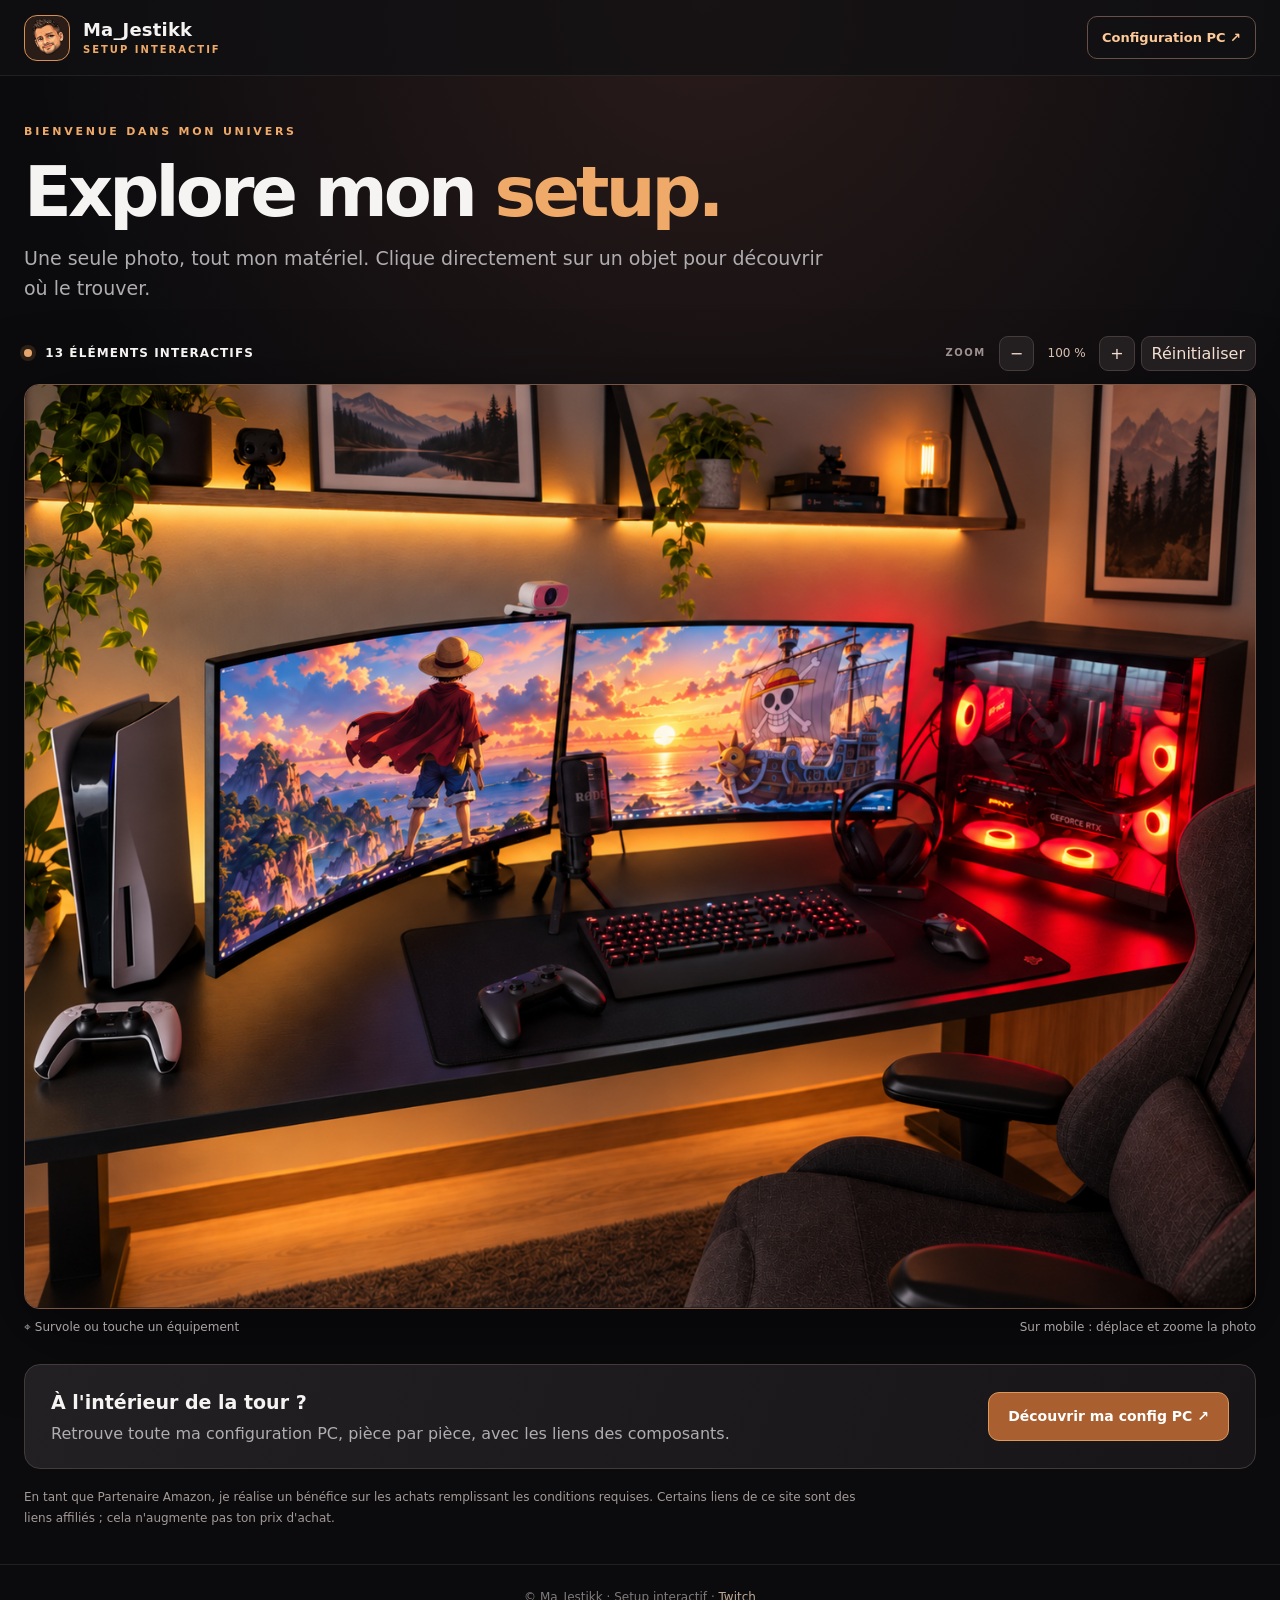
<file: index.html>
<!doctype html>
<html lang="fr">
<head>
  <meta charset="utf-8">
  <meta name="viewport" content="width=device-width, initial-scale=1">
  <meta name="color-scheme" content="dark">
  <meta name="description" content="Découvrez le setup gaming interactif de Ma_Jestikk : cliquez sur un équipement pour retrouver sa référence.">
  <title>Mon Setup Interactif | Ma_Jestikk</title>
  <link rel="stylesheet" href="style.css">
</head>
<body>
  <header class="topbar">
    <a class="brand" href="./" aria-label="Retour à mon setup"><span class="brand-mark"><img src="assets/emoji-ma-jestik-v2.png" alt="" width="40" height="40" style="display:block;width:40px;height:40px;object-fit:contain"></span><span>Ma_Jestikk <small>SETUP INTERACTIF</small></span></a>
    <a class="top-link" href="config-pc.html">Configuration PC <span aria-hidden="true">↗</span></a>
  </header>
  <main class="wrap">
    <div class="hero">
      <span class="eyebrow">BIENVENUE DANS MON UNIVERS</span>
      <h1>Explore mon <span>setup.</span></h1>
      <p>Une seule photo, tout mon matériel. Clique directement sur un objet pour découvrir où le trouver.</p>
    </div>
    <div class="viewer-head">
      <span class="status"><span class="pulse"></span> 13 éléments interactifs</span>
      <div class="zoom-actions"><span class="zoom-caption">ZOOM</span><button id="zoom-out" type="button" aria-label="Dézoomer">−</button><output id="zoom-level" aria-live="polite">100 %</output><button id="zoom-in" type="button" aria-label="Zoomer">+</button><button id="zoom-reset" type="button">Réinitialiser</button></div>
    </div>
    <div class="scene-viewport" id="scene-viewport" tabindex="0" aria-label="Photo interactive. Faites défiler horizontalement sur mobile pour voir l'ensemble des objets.">
      <svg id="scene-map" class="scene-map" xmlns="http://www.w3.org/2000/svg" viewBox="0 0 1448 1086" role="group" aria-label="Photo interactive de mon setup gaming">
        <image href="assets/setup-ma-jestikk.png" x="0" y="0" width="1448" height="1086" preserveAspectRatio="xMidYMid meet" />
        <!-- Les zones sont dessinées en transparence et visibles seulement au survol/clavier. -->
        <a class="hotspot" href="https://link.amazon/B03M11aax" target="_blank" rel="sponsored noopener noreferrer" aria-label="PlayStation 5 : voir sur Amazon" data-label="PlayStation 5">
          <title>PlayStation 5 • Voir sur Amazon</title><path d="M31 400 Q30 387 36 384 L141 352 Q146 350 148 359 L149 371 L174 358 Q179 355 182 367 L200 659 Q198 673 185 682 L163 703 Q154 709 141 710 L74 714 Q64 714 62 701 L31 415 Z"/>
        </a>
        <a class="hotspot" href="https://link.amazon/B0jg9uZWL" target="_blank" rel="sponsored noopener noreferrer" aria-label="Manette PS5 blanche : voir sur Amazon" data-label="Manette PS5">
          <title>Manette PS5 • Voir sur Amazon</title><path d="M15 762 Q20 742 48 734 Q68 723 86 722 L117 716 Q137 716 154 727 Q173 727 181 754 Q185 776 176 787 Q170 797 156 796 Q143 790 133 772 Q126 760 113 762 L85 762 Q68 767 54 791 Q44 807 31 804 Q13 803 12 786 Q11 774 15 762 Z"/>
        </a>
        <a class="hotspot" href="https://link.amazon/B04omSfyH" target="_blank" rel="sponsored noopener noreferrer" aria-label="Manette SCUF noire pour PC : voir sur Amazon" data-label="Manette SCUF (PC)">
          <title>Manette SCUF PC • Voir sur Amazon</title><path d="M534 716 Q526 706 543 698 Q562 690 598 681 Q621 676 637 685 Q670 695 682 720 Q689 731 677 739 Q666 747 651 731 L633 718 Q622 711 615 721 L585 764 Q568 783 554 765 Q540 749 534 728 Z"/>
        </a>
        <a class="hotspot" href="https://link.amazon/B0aAAbtSu" target="_blank" rel="sponsored noopener noreferrer" aria-label="Webcam : voir sur Amazon" data-label="Webcam">
          <title>Webcam • Voir sur Amazon</title><path d="M588 230 Q594 224 606 226 L625 228 Q640 228 642 240 L642 254 Q639 265 627 266 L593 265 Q578 262 579 248 Q578 236 588 230 Z"/>
          <path d="M575 256 Q566 255 565 263 Q565 270 575 270 L588 267 L637 268 Q646 269 647 273 L566 275 Q561 271 563 265 Z"/>
        </a>
        <a class="hotspot" href="https://link.amazon/B0dTJrqEN" target="_blank" rel="sponsored noopener noreferrer" aria-label="Écran principal : voir sur Amazon" data-label="Écran principal">
          <title>Écran principal • Voir sur Amazon</title><path d="M208 322 Q208 316 217 313 Q385 278 612 260 Q623 259 623 270 L624 510 Q625 520 612 526 Q382 618 218 688 Q209 691 207 679 Z"/>
        </a>
        <a class="hotspot" href="https://link.amazon/B00TPFHV5" target="_blank" rel="sponsored noopener noreferrer" aria-label="Écran secondaire : voir sur Amazon" data-label="Écran secondaire">
          <title>Écran secondaire • Voir sur Amazon</title><path d="M630 274 Q630 270 637 270 L1008 272 Q1015 272 1015 279 L1010 491 Q1010 502 1000 504 L635 531 Q622 533 622 522 L624 279 Q625 275 630 274 Z"/>
        </a>
        <a class="hotspot" href="https://link.amazon/B0fjncCRS" target="_blank" rel="sponsored noopener noreferrer" aria-label="Support double écran : voir sur Amazon" data-label="Support double écran">
          <title>Support double écran • Voir sur Amazon</title>
          <path d="M526 545 Q532 540 543 542 L553 544 L554 567 L569 572 Q578 577 578 586 L576 599 Q569 608 554 608 L508 609 Q497 606 495 596 L498 584 Q505 576 524 568 Z"/>
        </a>
        <a class="hotspot" href="https://link.amazon/B0182skhV" target="_blank" rel="sponsored noopener noreferrer" aria-label="Microphone RØDE NT-USB+ : voir sur Amazon" data-label="Micro RØDE NT-USB+">
          <title>Micro RØDE NT-USB+ • Voir sur Amazon</title><path d="M625 432 Q629 423 642 423 L671 419 Q684 419 688 430 L691 513 Q688 527 679 528 L633 531 Q625 528 622 517 L619 449 Q618 437 625 432 Z"/>
          <path d="M639 530 L673 528 L677 564 Q674 578 660 579 Q640 575 639 564 Z"/>
          <path d="M634 565 Q643 571 646 576 L617 624 Q609 632 601 629 Q598 626 602 620 L620 577 Z"/>
          <path d="M650 571 L663 571 L668 625 Q667 634 656 633 Q647 632 648 623 Z"/>
          <path d="M670 566 L683 567 L699 617 L691 624 Z"/>
        </a>
        <a class="hotspot" href="https://link.amazon/B07W6ZZdJ" target="_blank" rel="sponsored noopener noreferrer" aria-label="Casque Astro A50 : voir sur Amazon" data-label="Casque Astro A50">
          <title>Casque Astro A50 • Voir sur Amazon</title><path d="M953 519 Q949 493 973 473 Q989 458 1020 458 Q1054 463 1071 482 Q1087 505 1080 538 L1074 574 Q1072 591 1060 595 L1043 597 Q1027 596 1020 585 Q1016 578 1026 561 L1048 523 Q1051 512 1044 505 Q1025 492 1008 491 Q985 493 974 511 Q971 521 979 533 L995 558 Q1001 575 990 584 Q972 598 963 587 Q945 565 953 519 Z"/>
          <path d="M956 588 Q961 583 970 586 L1061 589 Q1074 590 1075 601 Q1074 608 1065 610 L968 607 Q957 605 955 598 Z"/>
        </a>
        <a class="hotspot" href="https://link.amazon/B0fXC1OdZ" target="_blank" rel="sponsored noopener noreferrer" aria-label="Clavier Logitech : voir sur Amazon" data-label="Clavier Logitech">
          <title>Clavier Logitech • Voir sur Amazon</title><path d="M650 615 Q650 613 661 612 L950 582 Q960 583 968 598 L1021 659 Q1027 668 1019 674 L691 721 Q685 721 681 714 L646 633 Q642 621 650 615 Z"/>
        </a>
        <a class="hotspot" href="https://link.amazon/B0fXC1OdZ" target="_blank" rel="sponsored noopener noreferrer" aria-label="Souris Logitech : voir sur Amazon" data-label="Souris Logitech">
          <title>Souris Logitech • Voir sur Amazon</title><path d="M1062 631 Q1058 623 1074 621 Q1087 618 1095 620 Q1110 618 1119 625 Q1136 639 1139 659 Q1138 672 1127 675 Q1108 679 1093 666 L1069 657 Q1052 648 1062 631 Z"/>
        </a>
        <a class="hotspot pc-hotspot" href="config-pc.html" aria-label="Tour PC : découvrir tous les composants" data-label="Tour PC • Voir les composants">
          <title>Tour PC • Découvrir toute la configuration</title>
          <path d="M1083 296 L1198 279 Q1204 277 1211 278 L1437 299 L1434 465 Q1399 475 1380 500 Q1352 527 1361 557 Q1372 590 1354 603 L1104 576 Q1085 574 1082 554 L1081 315 Q1080 301 1083 296 Z"/>
        </a>
        <a class="hotspot" href="https://link.amazon/B09P9aqX0" target="_blank" rel="sponsored noopener noreferrer" aria-label="Chaise gaming : voir sur Amazon" data-label="Chaise gaming">
          <title>Chaise gaming • Voir sur Amazon</title>
          <!-- Un seul contour visible pour toute la chaise : dossier + assise. -->
          <path d="M1448 445 C1390 463 1367 489 1354 512 C1343 547 1367 599 1357 646 C1350 706 1310 750 1258 803 C1220 845 1185 868 1154 872 C1107 865 1062 866 1032 874 C994 881 969 873 931 880 C872 888 839 905 814 948 C786 999 781 1056 778 1086 L1448 1086 Z"/>
          <!-- Accoudoir cliquable, sans deuxième contour affiché. -->
          <path class="hitbox-invisible" d="M995 774 Q1054 757 1147 774 Q1192 780 1206 797 Q1214 815 1183 826 Q1065 851 995 833 Q977 827 980 800 Q981 783 995 774 Z"/>
        </a>
      </svg>
    </div>
    <div class="viewer-foot"><span><span aria-hidden="true">⌖</span> Survole ou touche un équipement</span><span>Sur mobile : déplace et zoome la photo</span></div>
    <div class="info-strip"><div><strong>À l'intérieur de la tour ?</strong><p>Retrouve toute ma configuration PC, pièce par pièce, avec les liens des composants.</p></div><a class="button" href="config-pc.html">Découvrir ma config PC <span aria-hidden="true">↗</span></a></div>
    <p class="affiliate">En tant que Partenaire Amazon, je réalise un bénéfice sur les achats remplissant les conditions requises. Certains liens de ce site sont des liens affiliés ; cela n'augmente pas ton prix d'achat.</p>
  </main>
  <footer>© Ma_Jestikk · Setup interactif · <a href="https://www.twitch.tv/ma_jestikk" target="_blank" rel="noopener noreferrer">Twitch</a></footer>
  <div id="tooltip" class="floating-label" aria-hidden="true"></div>
  <script src="script.js" defer></script>
</body>
</html>
</file>
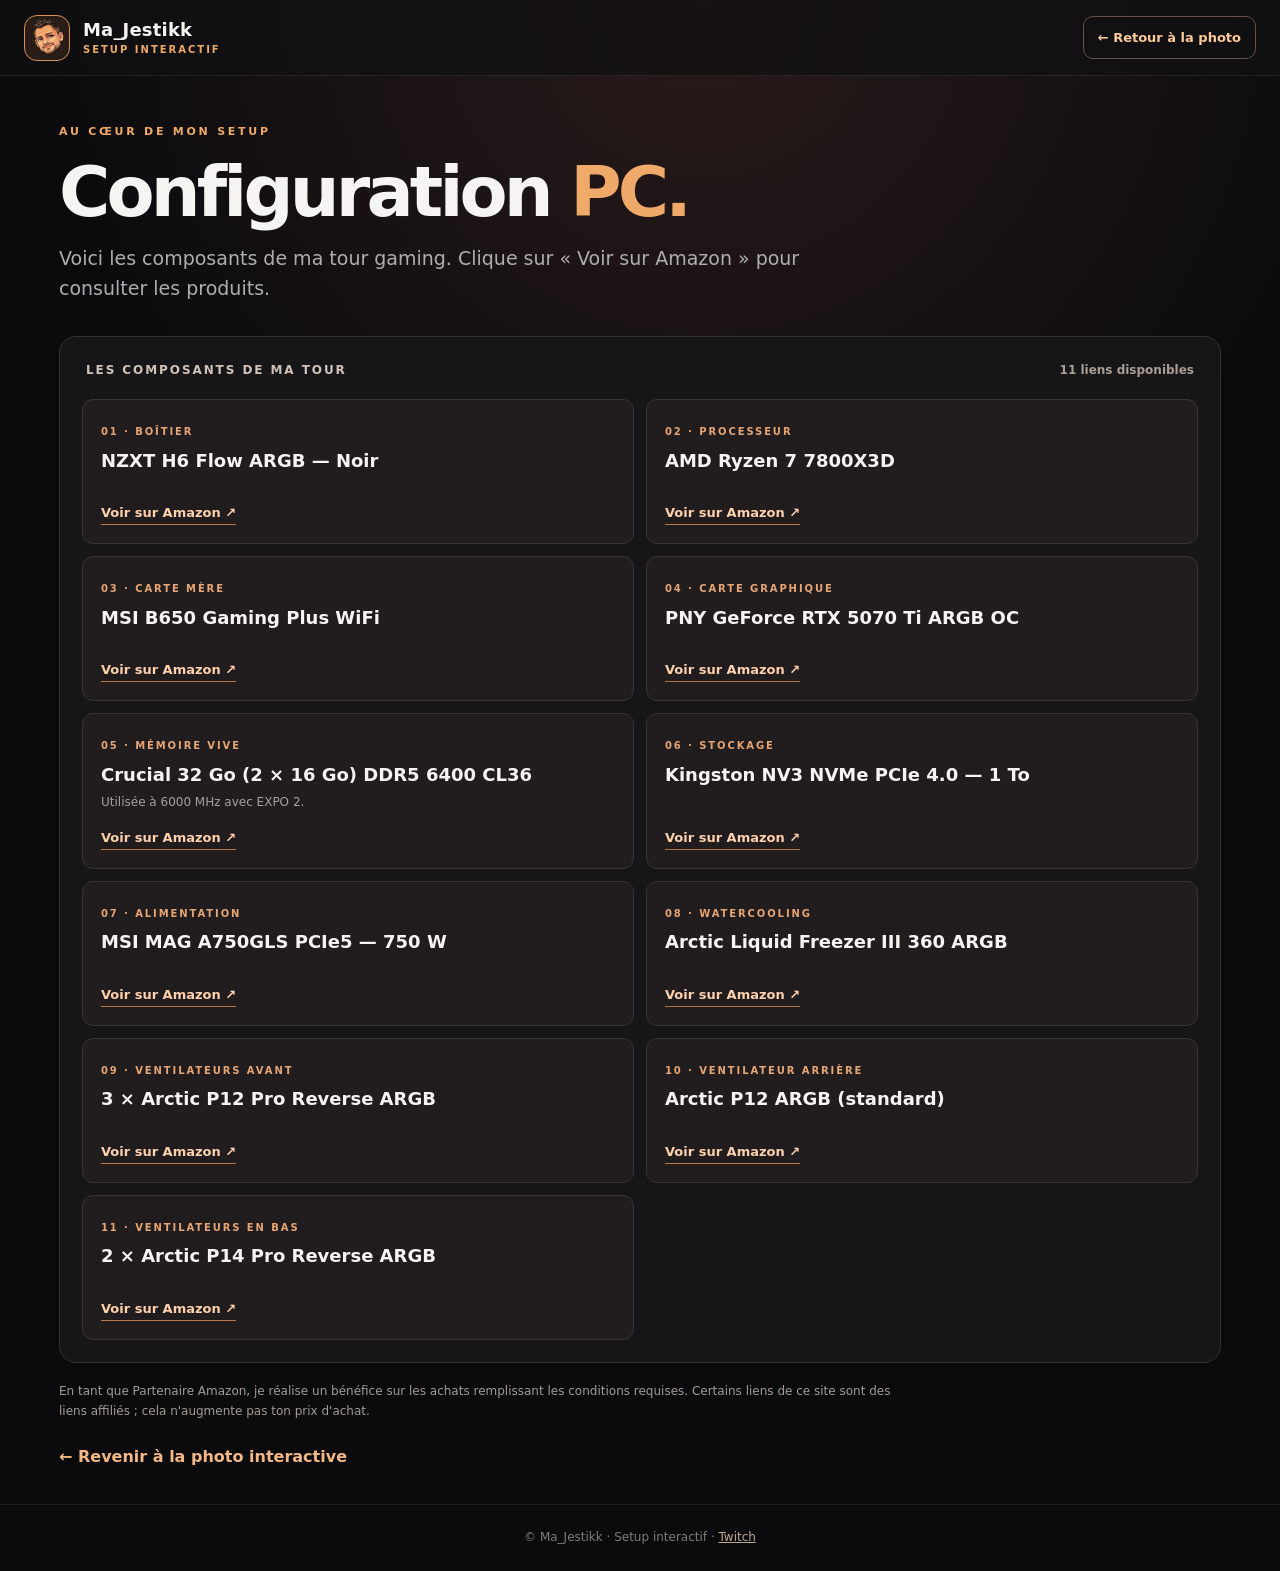
<file: config-pc.html>
<!doctype html>
<html lang="fr">
<head>
  <meta charset="utf-8">
  <meta name="viewport" content="width=device-width, initial-scale=1">
  <meta name="color-scheme" content="dark">
  <meta name="description" content="Tous les composants du PC gaming Ma_Jestikk et leurs liens Amazon.">
  <title>Configuration de mon PC | Ma_Jestikk</title>
  <link rel="stylesheet" href="style.css">
</head>
<body>
  <header class="topbar">
    <a class="brand" href="./" aria-label="Retour au setup interactif"><span class="brand-mark"><img src="assets/emoji-ma-jestik-v2.png" alt="" width="40" height="40" style="display:block;width:40px;height:40px;object-fit:contain"></span><span>Ma_Jestikk <small>SETUP INTERACTIF</small></span></a>
    <a class="top-link" href="./">← Retour à la photo</a>
  </header>
  <main class="wrap config-wrap">
    <div class="hero"><span class="eyebrow">AU CŒUR DE MON SETUP</span><h1>Configuration <span>PC.</span></h1><p>Voici les composants de ma tour gaming. Clique sur « Voir sur Amazon » pour consulter les produits.</p></div>
    <div class="pc-panel"><div class="section-title"><span>LES COMPOSANTS DE MA TOUR</span><span class="counter">11 liens disponibles</span></div><div class="parts-grid">
      <article class="part"><div><span class="part-type">01 · BOÎTIER</span><h2>NZXT H6 Flow ARGB — Noir</h2></div><a href="https://link.amazon/B0heIinFv" target="_blank" rel="sponsored noopener noreferrer">Voir sur Amazon ↗</a></article>
      <article class="part"><div><span class="part-type">02 · PROCESSEUR</span><h2>AMD Ryzen 7 7800X3D</h2></div><a href="https://link.amazon/B07XvPpqO" target="_blank" rel="sponsored noopener noreferrer">Voir sur Amazon ↗</a></article>
      <article class="part"><div><span class="part-type">03 · CARTE MÈRE</span><h2>MSI B650 Gaming Plus WiFi</h2></div><a href="https://link.amazon/B06Jvzgxn" target="_blank" rel="sponsored noopener noreferrer">Voir sur Amazon ↗</a></article>
      <article class="part"><div><span class="part-type">04 · CARTE GRAPHIQUE</span><h2>PNY GeForce RTX 5070 Ti ARGB OC</h2></div><a href="https://link.amazon/B001m4eXz" target="_blank" rel="sponsored noopener noreferrer">Voir sur Amazon ↗</a></article>
      <article class="part"><div><span class="part-type">05 · MÉMOIRE VIVE</span><h2>Crucial 32 Go (2 × 16 Go) DDR5 6400 CL36</h2><p>Utilisée à 6000 MHz avec EXPO 2.</p></div><a href="https://link.amazon/B0eWMzfmU" target="_blank" rel="sponsored noopener noreferrer">Voir sur Amazon ↗</a></article>
      <article class="part"><div><span class="part-type">06 · STOCKAGE</span><h2>Kingston NV3 NVMe PCIe 4.0 — 1 To</h2></div><a href="https://link.amazon/B05p0McJd" target="_blank" rel="sponsored noopener noreferrer">Voir sur Amazon ↗</a></article>
      <article class="part"><div><span class="part-type">07 · ALIMENTATION</span><h2>MSI MAG A750GLS PCIe5 — 750 W</h2></div><a href="https://link.amazon/B05xfwlhq" target="_blank" rel="sponsored noopener noreferrer">Voir sur Amazon ↗</a></article>
      <article class="part"><div><span class="part-type">08 · WATERCOOLING</span><h2>Arctic Liquid Freezer III 360 ARGB</h2></div><a href="https://link.amazon/B00xZ2cJz" target="_blank" rel="sponsored noopener noreferrer">Voir sur Amazon ↗</a></article>
      <article class="part"><div><span class="part-type">09 · VENTILATEURS AVANT</span><h2>3 × Arctic P12 Pro Reverse ARGB</h2></div><a href="https://link.amazon/B0chLUSGX" target="_blank" rel="sponsored noopener noreferrer">Voir sur Amazon ↗</a></article>
      <article class="part"><div><span class="part-type">10 · VENTILATEUR ARRIÈRE</span><h2>Arctic P12 ARGB (standard)</h2></div><a href="https://link.amazon/B08TNRxzm" target="_blank" rel="sponsored noopener noreferrer">Voir sur Amazon ↗</a></article>
      <article class="part"><div><span class="part-type">11 · VENTILATEURS EN BAS</span><h2>2 × Arctic P14 Pro Reverse ARGB</h2></div><a href="https://www.amazon.fr/dp/B0FJRVRFLK?tag=ma_jestik-21&th=1" target="_blank" rel="sponsored noopener noreferrer">Voir sur Amazon ↗</a></article>
    </div></div>
    <p class="affiliate">En tant que Partenaire Amazon, je réalise un bénéfice sur les achats remplissant les conditions requises. Certains liens de ce site sont des liens affiliés ; cela n'augmente pas ton prix d'achat.</p>
    <a class="back-bottom" href="./">← Revenir à la photo interactive</a>
  </main>
  <footer>© Ma_Jestikk · Setup interactif · <a href="https://www.twitch.tv/ma_jestikk" target="_blank" rel="noopener noreferrer">Twitch</a></footer>
</body>
</html>
</file>
<file: style.css>
:root {color-scheme:dark;--bg:#0b0b0e;--panel:#151519;--text:#f5f4f2;--muted:#b0adb0;--amber:#efaa69;--border:#353034;}
*{box-sizing:border-box}html{scroll-behavior:smooth}body{margin:0;background:radial-gradient(circle at 55% 0,#2a1b1a 0,transparent 38%),var(--bg);color:var(--text);font-family:Inter,ui-sans-serif,system-ui,-apple-system,"Segoe UI",Arial,sans-serif;line-height:1.48}a{color:inherit}button{font:inherit;cursor:pointer}
.topbar{border-bottom:1px solid #ffffff13;min-height:76px;display:flex;align-items:center;justify-content:space-between;gap:12px;padding:12px max(24px,calc((100vw - 1410px)/2));background:#101013b8}.brand{text-decoration:none;display:flex;align-items:center;gap:13px;font-size:18px;font-weight:830;letter-spacing:.01em}.brand small{font-weight:650;font-size:10px;color:var(--amber);letter-spacing:.2em;display:block;margin-top:0}.brand-mark{display:grid;place-items:center;border:1px solid #d69056;background:#ae66352c;color:#efb787;border-radius:13px;height:46px;width:46px;font-weight:850;letter-spacing:-.06em}.top-link{border-radius:10px;border:1px solid #665047;padding:11px 14px;color:#ffca99;text-decoration:none;font-size:13px;font-weight:760;transition:.2s}.top-link:hover{background:#efaa691b}
.wrap{max-width:1458px;margin:0 auto;padding:42px 24px 36px}.hero{max-width:800px;margin-bottom:33px}.eyebrow{font-size:11px;letter-spacing:.25em;color:var(--amber);font-weight:820}.hero h1{font-size:clamp(37px,6vw,70px);line-height:1.07;letter-spacing:-.055em;margin:13px 0}.hero h1 span{color:var(--amber)}.hero p{font-size:clamp(15px,1.75vw,19px);color:var(--muted);margin:0;line-height:1.58}
.viewer-head,.viewer-foot{display:flex;align-items:center;justify-content:space-between;gap:12px;flex-wrap:wrap}.viewer-head{margin-bottom:13px}.viewer-foot{margin-top:10px;font-size:12px;color:#aaa4a4}.status{font-size:12px;font-weight:800;letter-spacing:.09em;text-transform:uppercase}.pulse{display:inline-block;background:#e6a56d;width:8px;height:8px;border-radius:50%;margin-right:8px;box-shadow:0 0 0 4px #d98f452a}.zoom-actions{display:flex;align-items:center;gap:6px}.zoom-caption{color:#9e9191;font-size:10px;letter-spacing:.15em;margin-right:7px;font-weight:760}.zoom-actions button{border:1px solid #453b3a;background:#231e1f;border-radius:9px;color:#f4ded0;padding:5px 10px;min-height:32px}.zoom-actions button:hover{border-color:var(--amber)}.zoom-actions output{font-size:12px;color:#d9c1b2;min-width:53px;text-align:center}
.scene-viewport{overflow:auto;border:1px solid #785643;border-radius:15px;background:#141113;box-shadow:0 20px 80px #0008;scrollbar-color:#8b6353 #221d1b;scrollbar-width:thin}.scene-viewport:focus{outline:2px solid var(--amber);outline-offset:4px}.scene-map{display:block;width:100%;min-width:860px;height:auto;overflow:visible}.hotspot{cursor:pointer}.hotspot path{stroke:#fff;stroke-width:2.4;stroke-opacity:0;vector-effect:non-scaling-stroke;stroke-linecap:round;stroke-linejoin:round;fill:#fff;fill-opacity:0;transition:fill-opacity .16s ease,stroke-opacity .16s ease;pointer-events:visibleFill}.hotspot:hover path,.hotspot:focus path,.hotspot:focus-visible path{fill-opacity:.075;stroke-opacity:.98}.hotspot:focus-visible{outline:none}.hotspot .hitbox-invisible,.hotspot:hover .hitbox-invisible,.hotspot:focus .hitbox-invisible,.hotspot:focus-visible .hitbox-invisible{fill:transparent;fill-opacity:0;stroke:none;stroke-opacity:0;pointer-events:visibleFill}.floating-label{position:fixed;left:0;top:0;z-index:100;pointer-events:none;background:#181317f0;border:1px solid #da925d;border-radius:9px;padding:8px 11px;font-size:12px;font-weight:750;box-shadow:0 6px 25px #0007;opacity:0;transition:opacity .12s}.floating-label.visible{opacity:1}
.info-strip{background:linear-gradient(110deg,#232023,#171518);border:1px solid #443b39;border-radius:16px;margin:27px 0 16px;padding:23px 26px;display:flex;align-items:center;justify-content:space-between;gap:22px}.info-strip strong{font-size:19px}.info-strip p{color:var(--muted);margin:6px 0 0}.button{border:1px solid #dc995a;border-radius:11px;padding:13px 19px;background:#a95f2f;color:white;text-decoration:none;white-space:nowrap;font-size:14px;font-weight:800}.button:hover{background:#bd7542}.affiliate{max-width:850px;color:#a49a96;font-size:12px;line-height:1.7;margin:18px 0 0}footer{border-top:1px solid #ffffff16;padding:24px;text-align:center;color:#817b79;font-size:12px}footer a{color:#bda894}
.config-wrap{max-width:1210px}.pc-panel{border:1px solid var(--border);border-radius:17px;background:#161518;padding:22px}.section-title{display:flex;justify-content:space-between;align-items:center;flex-wrap:wrap;gap:10px;margin:3px 4px 20px;color:#d2c2b6;letter-spacing:.16em;font-size:12px;font-weight:850}.counter{color:#ab9d94;letter-spacing:normal;text-transform:none;font-weight:600}.parts-grid{display:grid;grid-template-columns:repeat(2,minmax(0,1fr));gap:12px}.part{background:#211c1d;border:1px solid #3b3332;border-radius:11px;min-height:145px;padding:18px;display:flex;flex-direction:column;justify-content:space-between;align-items:flex-start;gap:16px}.part-type{font-size:10px;letter-spacing:.19em;color:#e6a574;font-weight:800}.part h2{font-size:clamp(15px,1.65vw,18px);margin:7px 0 0;line-height:1.32;font-weight:780}.part p{color:#a8a19d;font-size:12px;margin:7px 0 0}.part a{font-size:13px;font-weight:750;text-decoration:none;color:#ffd1ad;border-bottom:1px solid #b7764c;padding-bottom:2px}.part a:hover{color:#fff}.not-linked{font-size:12px;color:#a49a96}.unlinked{opacity:.75}.back-bottom{display:inline-block;margin-top:23px;text-decoration:none;color:#f4b786;font-weight:760}.back-bottom:hover{text-decoration:underline}
@media(max-width:750px){.topbar{padding:13px 16px}.wrap{padding:33px 15px 30px}.hero{margin-bottom:26px}.viewer-head{align-items:flex-start}.zoom-actions{width:100%;justify-content:flex-end}.scene-map{min-width:900px}.info-strip{flex-direction:column;align-items:flex-start;padding:22px}.button{width:100%;text-align:center}.parts-grid{grid-template-columns:1fr}.pc-panel{padding:13px}.part{min-height:125px}.hero h1{font-size:46px}.top-link{font-size:12px}.brand{font-size:16px}}
@media(prefers-reduced-motion:reduce){*{scroll-behavior:auto!important;transition:none!important}}
</file>
